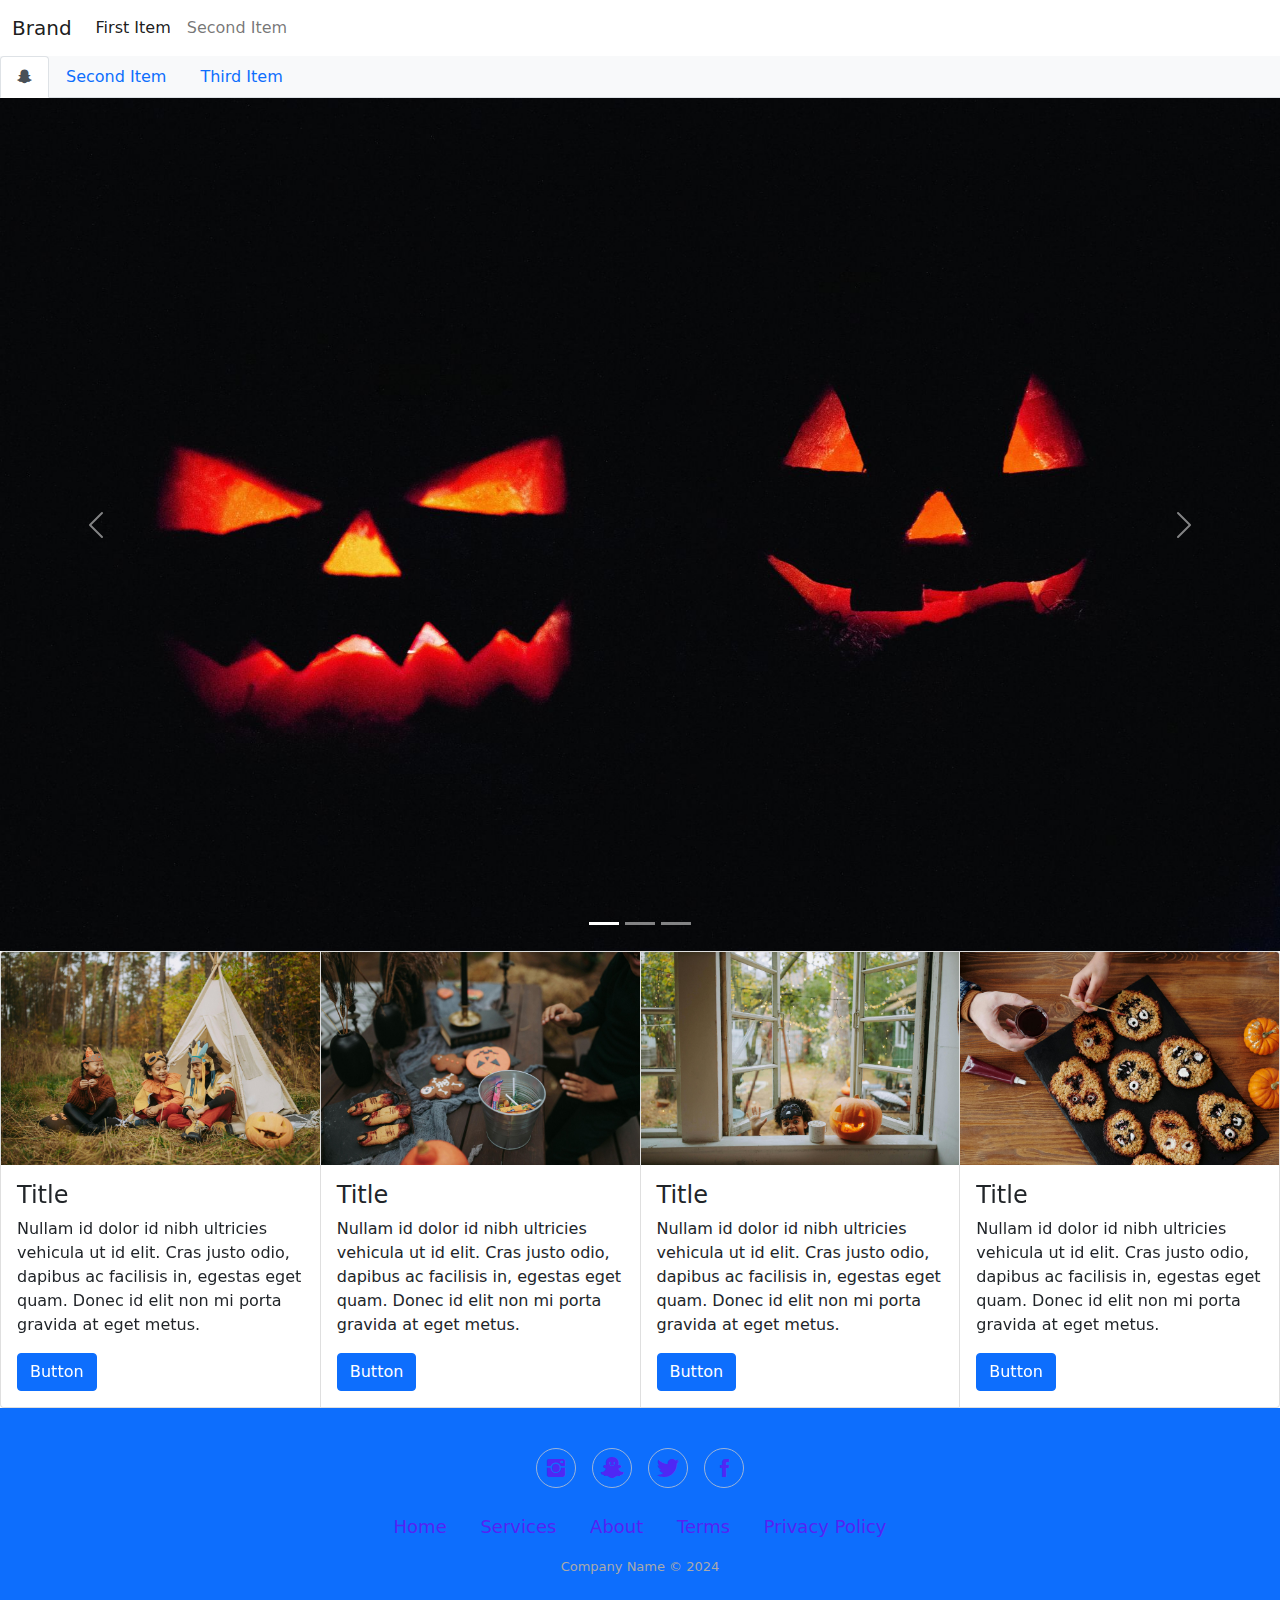
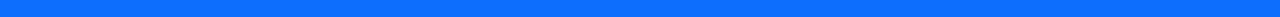
<file: index.html>
<!DOCTYPE html>
<html lang="en">

<head>
    <meta charset="utf-8">
    <meta name="viewport" content="width=device-width, initial-scale=1.0, shrink-to-fit=no">
    <title>examen FINAL 102</title>
    <link rel="stylesheet" href="assets/bootstrap/css/bootstrap.min.css">
    <link rel="stylesheet" href="assets/fonts/font-awesome.min.css">
    <link rel="stylesheet" href="assets/fonts/ionicons.min.css">
    <link rel="stylesheet" href="assets/css/Footer-Basic.css">
    <link rel="stylesheet" href="assets/css/styles.css">
</head>

<body>
    <nav class="navbar navbar-light navbar-expand-md">
        <div class="container-fluid"><a class="navbar-brand" href="#">Brand</a><button data-bs-toggle="collapse" class="navbar-toggler" data-bs-target="#navcol-1"><span class="visually-hidden">Toggle navigation</span><span class="navbar-toggler-icon"></span></button>
            <div class="collapse navbar-collapse" id="navcol-1">
                <ul class="navbar-nav">
                    <li class="nav-item"><a class="nav-link active" href="index.html">First Item</a></li>
                    <li class="nav-item"><a class="nav-link" href="untitled.html">Second Item</a></li>
                    <li class="nav-item"><a class="nav-link" href="#"></a></li>
                </ul>
            </div>
        </div>
    </nav>
    <ul class="nav nav-tabs">
        <li class="nav-item"><a class="nav-link active" href="#"><i class="fa fa-snapchat-ghost"></i></a></li>
        <li class="nav-item"><a class="nav-link" href="#" data-bs-target="#offcanvas-1" data-bs-toggle="offcanvas">Second Item</a></li>
        <li class="nav-item"><a class="nav-link" href="#" data-bs-target="#offcanvas-2" data-bs-toggle="offcanvas">Third Item</a></li>
    </ul>
    <div class="offcanvas offcanvas-start" tabindex="-1" id="offcanvas-1">
        <div class="offcanvas-header">
            <h5 class="offcanvas-title">Offcanvas Title</h5><button type="button" class="btn-close text-reset" data-bs-dismiss="offcanvas" aria-label="Close"></button>
        </div>
        <div class="offcanvas-body">
            <p>Offcanvas Paragraph</p><button class="btn btn-primary" type="button" data-bs-dismiss="offcanvas">Close</button>
        </div>
    </div>
    <div class="offcanvas offcanvas-start" tabindex="-1" id="offcanvas-2">
        <div class="offcanvas-header">
            <h5 class="offcanvas-title">Offcanvas Title</h5><button type="button" class="btn-close text-reset" data-bs-dismiss="offcanvas" aria-label="Close"></button>
        </div>
        <div class="offcanvas-body">
            <p>Offcanvas Paragraph</p><button class="btn btn-primary" type="button" data-bs-dismiss="offcanvas">Close</button>
        </div>
    </div>
    <div class="carousel slide" data-bs-ride="carousel" id="carousel-1">
        <div class="carousel-inner">
            <div class="carousel-item active"><img class="w-100 d-block" src="assets/img/pexels-ifreestock-619420.jpg" alt="Slide Image"></div>
            <div class="carousel-item"><img class="w-100 d-block" src="assets/img/pexels-ifreestock-619418.jpg"></div>
            <div class="carousel-item"><img class="w-100 d-block" src="assets/img/pexels-gabby-k-5634767.jpg"></div>
        </div>
        <div><a class="carousel-control-prev" href="#carousel-1" role="button" data-bs-slide="prev"><span class="carousel-control-prev-icon"></span><span class="visually-hidden">Previous</span></a><a class="carousel-control-next" href="#carousel-1" role="button" data-bs-slide="next"><span class="carousel-control-next-icon"></span><span class="visually-hidden">Next</span></a></div>
        <ol class="carousel-indicators">
            <li data-bs-target="#carousel-1" data-bs-slide-to="0" class="active"></li>
            <li data-bs-target="#carousel-1" data-bs-slide-to="1"></li>
            <li data-bs-target="#carousel-1" data-bs-slide-to="2"></li>
        </ol>
    </div>
    <div class="card-group">
        <div class="card"><img class="card-img-top w-100 d-block" src="assets/img/pexels-yaroslav-shuraev-5608539.jpg">
            <div class="card-body">
                <h4 class="card-title">Title</h4>
                <p class="card-text">Nullam id dolor id nibh ultricies vehicula ut id elit. Cras justo odio, dapibus ac facilisis in, egestas eget quam. Donec id elit non mi porta gravida at eget metus.</p><button class="btn btn-primary" type="button">Button</button>
            </div>
        </div>
        <div class="card"><img class="card-img-top w-100 d-block" src="assets/img/pexels-yaroslav-shuraev-5607526.jpg">
            <div class="card-body">
                <h4 class="card-title">Title</h4>
                <p class="card-text">Nullam id dolor id nibh ultricies vehicula ut id elit. Cras justo odio, dapibus ac facilisis in, egestas eget quam. Donec id elit non mi porta gravida at eget metus.</p><button class="btn btn-primary" type="button">Button</button>
            </div>
        </div>
        <div class="card"><img class="card-img-top w-100 d-block" src="assets/img/pexels-yaroslav-shuraev-5604228.jpg">
            <div class="card-body">
                <h4 class="card-title">Title</h4>
                <p class="card-text">Nullam id dolor id nibh ultricies vehicula ut id elit. Cras justo odio, dapibus ac facilisis in, egestas eget quam. Donec id elit non mi porta gravida at eget metus.</p><button class="btn btn-primary" type="button">Button</button>
            </div>
        </div>
        <div class="card"><img class="card-img-top w-100 d-block" src="assets/img/pexels-daisy-anderson-5583444.jpg">
            <div class="card-body">
                <h4 class="card-title">Title</h4>
                <p class="card-text">Nullam id dolor id nibh ultricies vehicula ut id elit. Cras justo odio, dapibus ac facilisis in, egestas eget quam. Donec id elit non mi porta gravida at eget metus.</p><button class="btn btn-primary" type="button">Button</button>
            </div>
        </div>
    </div>
    <footer class="footer-basic">
        <div class="social"><a href="#"><i class="icon ion-social-instagram"></i></a><a href="#"><i class="icon ion-social-snapchat"></i></a><a href="#"><i class="icon ion-social-twitter"></i></a><a href="#"><i class="icon ion-social-facebook"></i></a></div>
        <ul class="list-inline">
            <li class="list-inline-item"><a href="#">Home</a></li>
            <li class="list-inline-item"><a href="#">Services</a></li>
            <li class="list-inline-item"><a href="#">About</a></li>
            <li class="list-inline-item"><a href="#">Terms</a></li>
            <li class="list-inline-item"><a href="#">Privacy Policy</a></li>
        </ul>
        <p class="copyright">Company Name © 2024</p>
    </footer>
    <script src="assets/bootstrap/js/bootstrap.min.js"></script>
</body>

</html>
</file>
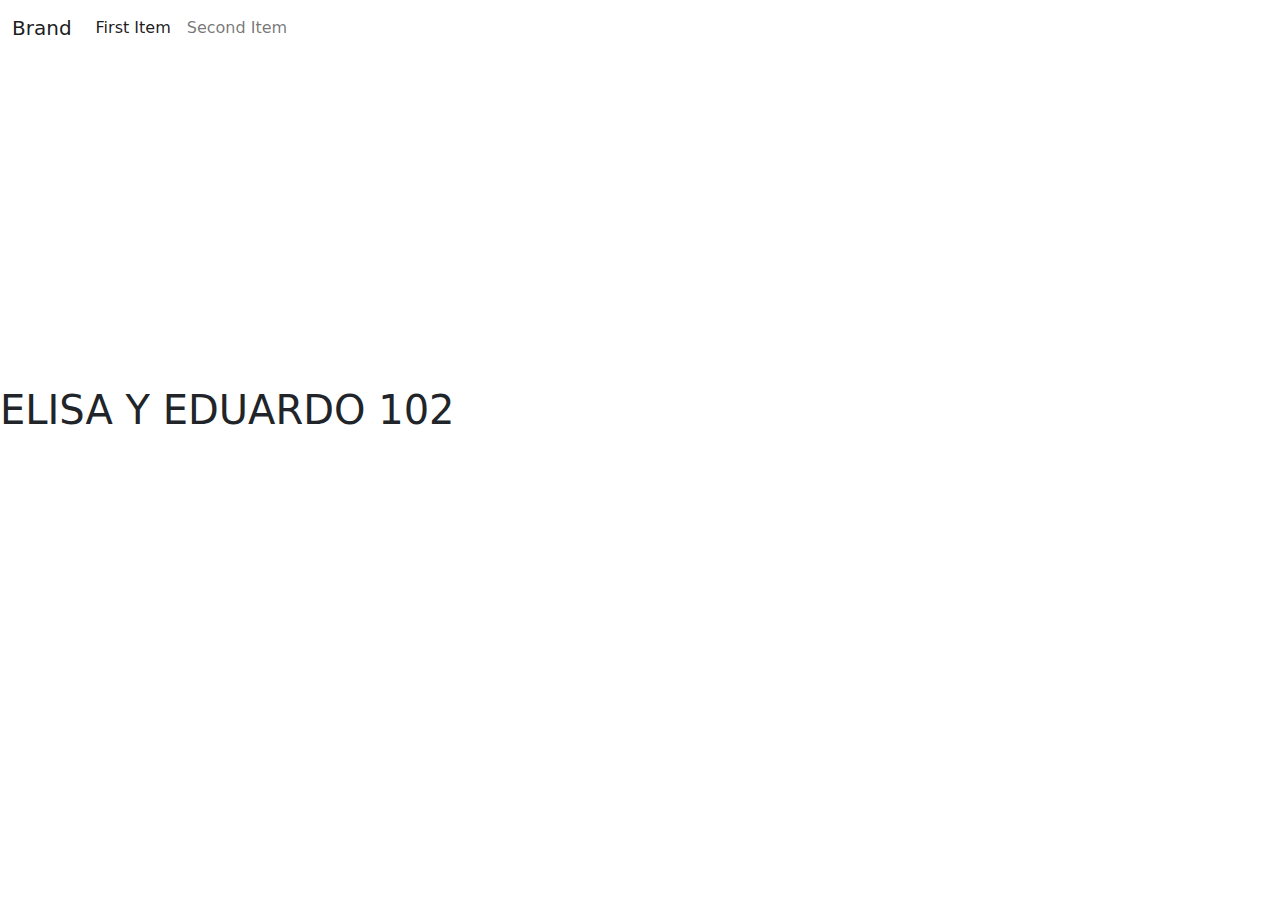
<file: untitled.html>
<!DOCTYPE html>
<html lang="en">

<head>
    <meta charset="utf-8">
    <meta name="viewport" content="width=device-width, initial-scale=1.0, shrink-to-fit=no">
    <title>examen FINAL 102</title>
    <link rel="stylesheet" href="assets/bootstrap/css/bootstrap.min.css">
    <link rel="stylesheet" href="assets/fonts/font-awesome.min.css">
    <link rel="stylesheet" href="assets/fonts/ionicons.min.css">
    <link rel="stylesheet" href="assets/css/Footer-Basic.css">
    <link rel="stylesheet" href="assets/css/styles.css">
</head>

<body>
    <nav class="navbar navbar-light navbar-expand-md">
        <div class="container-fluid"><a class="navbar-brand" href="#">Brand</a><button data-bs-toggle="collapse" class="navbar-toggler" data-bs-target="#navcol-1"><span class="visually-hidden">Toggle navigation</span><span class="navbar-toggler-icon"></span></button>
            <div class="collapse navbar-collapse" id="navcol-1">
                <ul class="navbar-nav">
                    <li class="nav-item"><a class="nav-link active" href="index.html">First Item</a></li>
                    <li class="nav-item"><a class="nav-link" href="untitled.html">Second Item</a></li>
                    <li class="nav-item"><a class="nav-link" href="#"></a></li>
                </ul>
            </div>
        </div>
    </nav><iframe allowfullscreen="" frameborder="0" src="https://www.youtube.com/embed/VmfLN-9aHRM" width="560" height="315"></iframe>
    <h1></h1>
    <h1>ELISA Y EDUARDO 102</h1>
    <script src="assets/bootstrap/js/bootstrap.min.js"></script>
</body>

</html>
</file>
<file: assets/css/Footer-Basic.css>
.footer-basic {
  padding: 40px 0;
  background-color: #ffffff;
  color: #4b4c4d;
}

.footer-basic ul {
  padding: 0;
  list-style: none;
  text-align: center;
  font-size: 18px;
  line-height: 1.6;
  margin-bottom: 0;
}

.footer-basic li {
  padding: 0 10px;
}

.footer-basic ul a {
  color: inherit;
  text-decoration: none;
  opacity: 0.8;
}

.footer-basic ul a:hover {
  opacity: 1;
}

.footer-basic .social {
  text-align: center;
  padding-bottom: 25px;
}

.footer-basic .social > a {
  font-size: 24px;
  width: 40px;
  height: 40px;
  line-height: 40px;
  display: inline-block;
  text-align: center;
  border-radius: 50%;
  border: 1px solid #ccc;
  margin: 0 8px;
  color: inherit;
  opacity: 0.75;
}

.footer-basic .social > a:hover {
  opacity: 0.9;
}

.footer-basic .copyright {
  margin-top: 15px;
  text-align: center;
  font-size: 13px;
  color: #aaa;
  margin-bottom: 0;
}
</file>
<file: assets/css/styles.css>
.nav {
  color: var(--bs-blue);
  background-color: var(--bs-gray-100);
}

.nav:hover {
  color: var(--bs-danger);
  background-color: var(--bs-gray-900);
}

.footer-basic {
  color: var(--bs-indigo);
  background-color: var(--bs-blue);
}

.footer-basic:hover {
  color: var(--bs-green);
  background-color: var(--bs-info);
}

img:hover {
  filter: brightness(70%);
}
</file>
